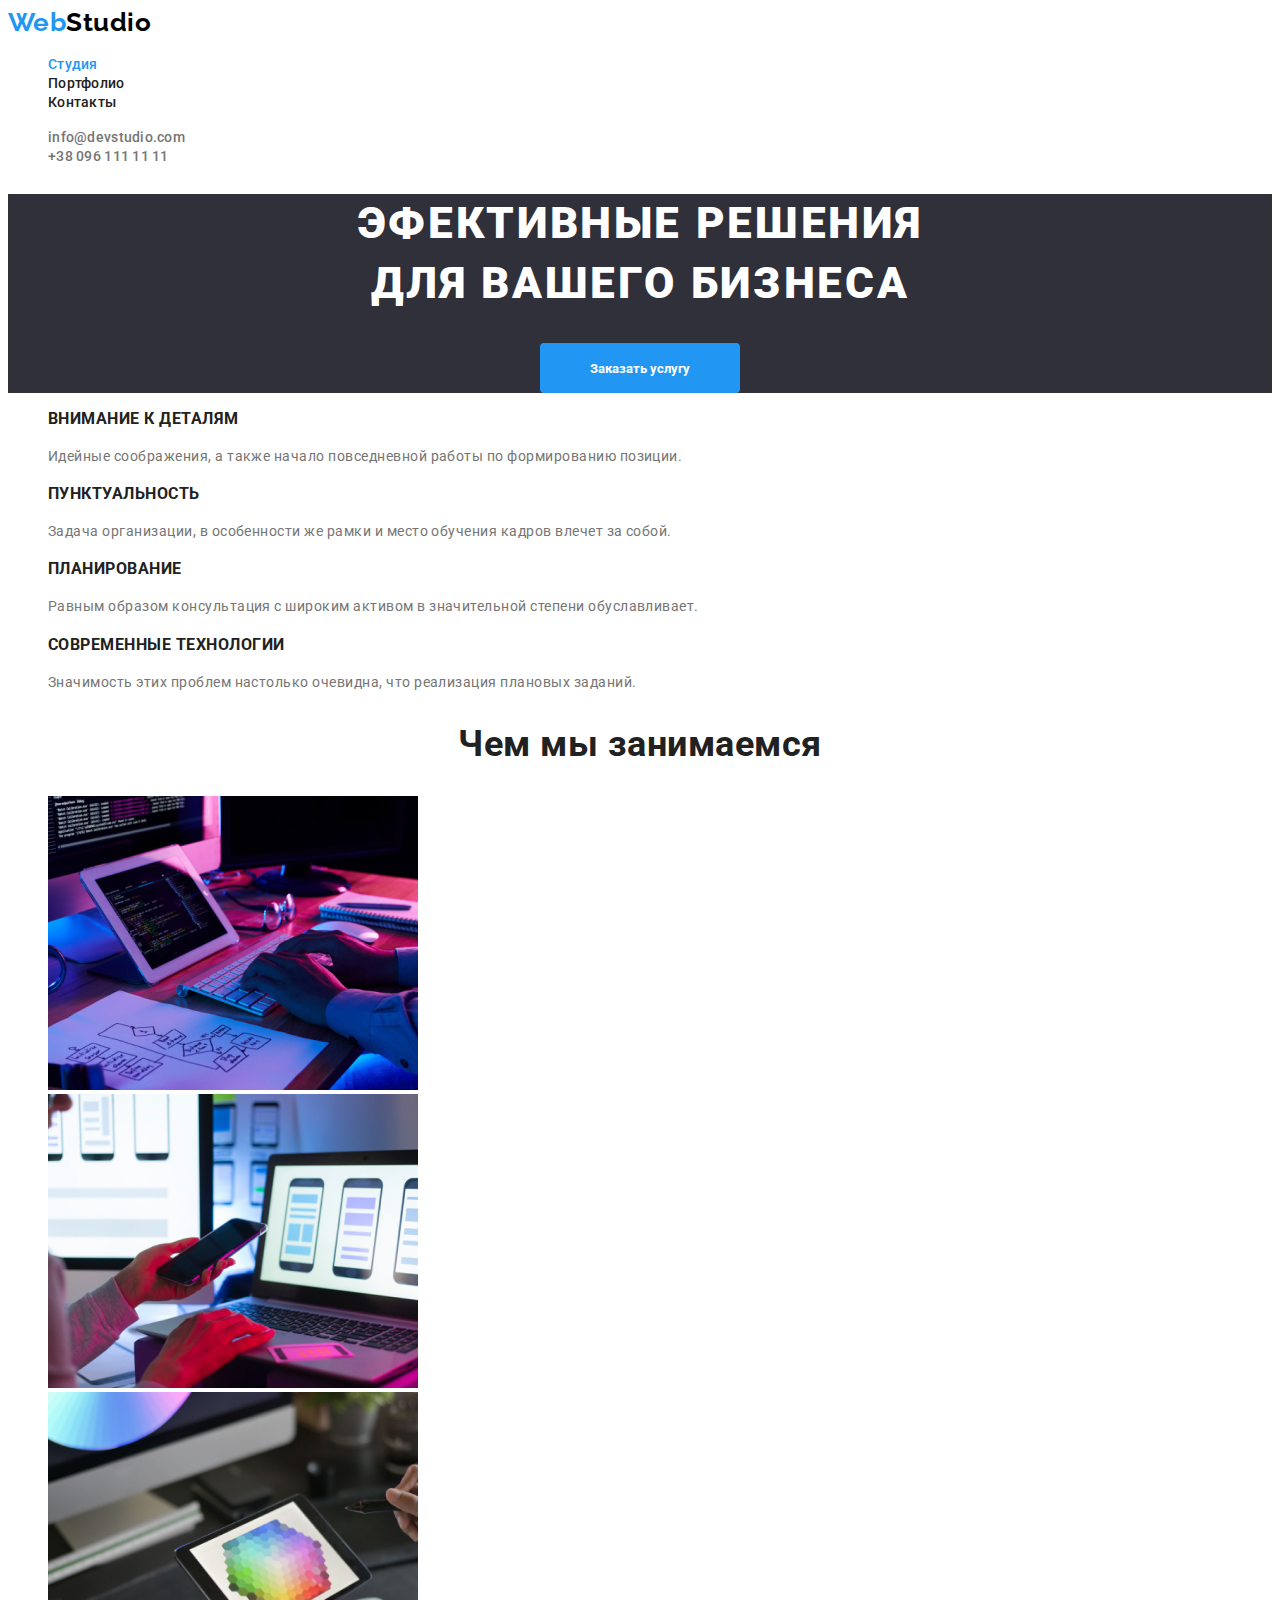
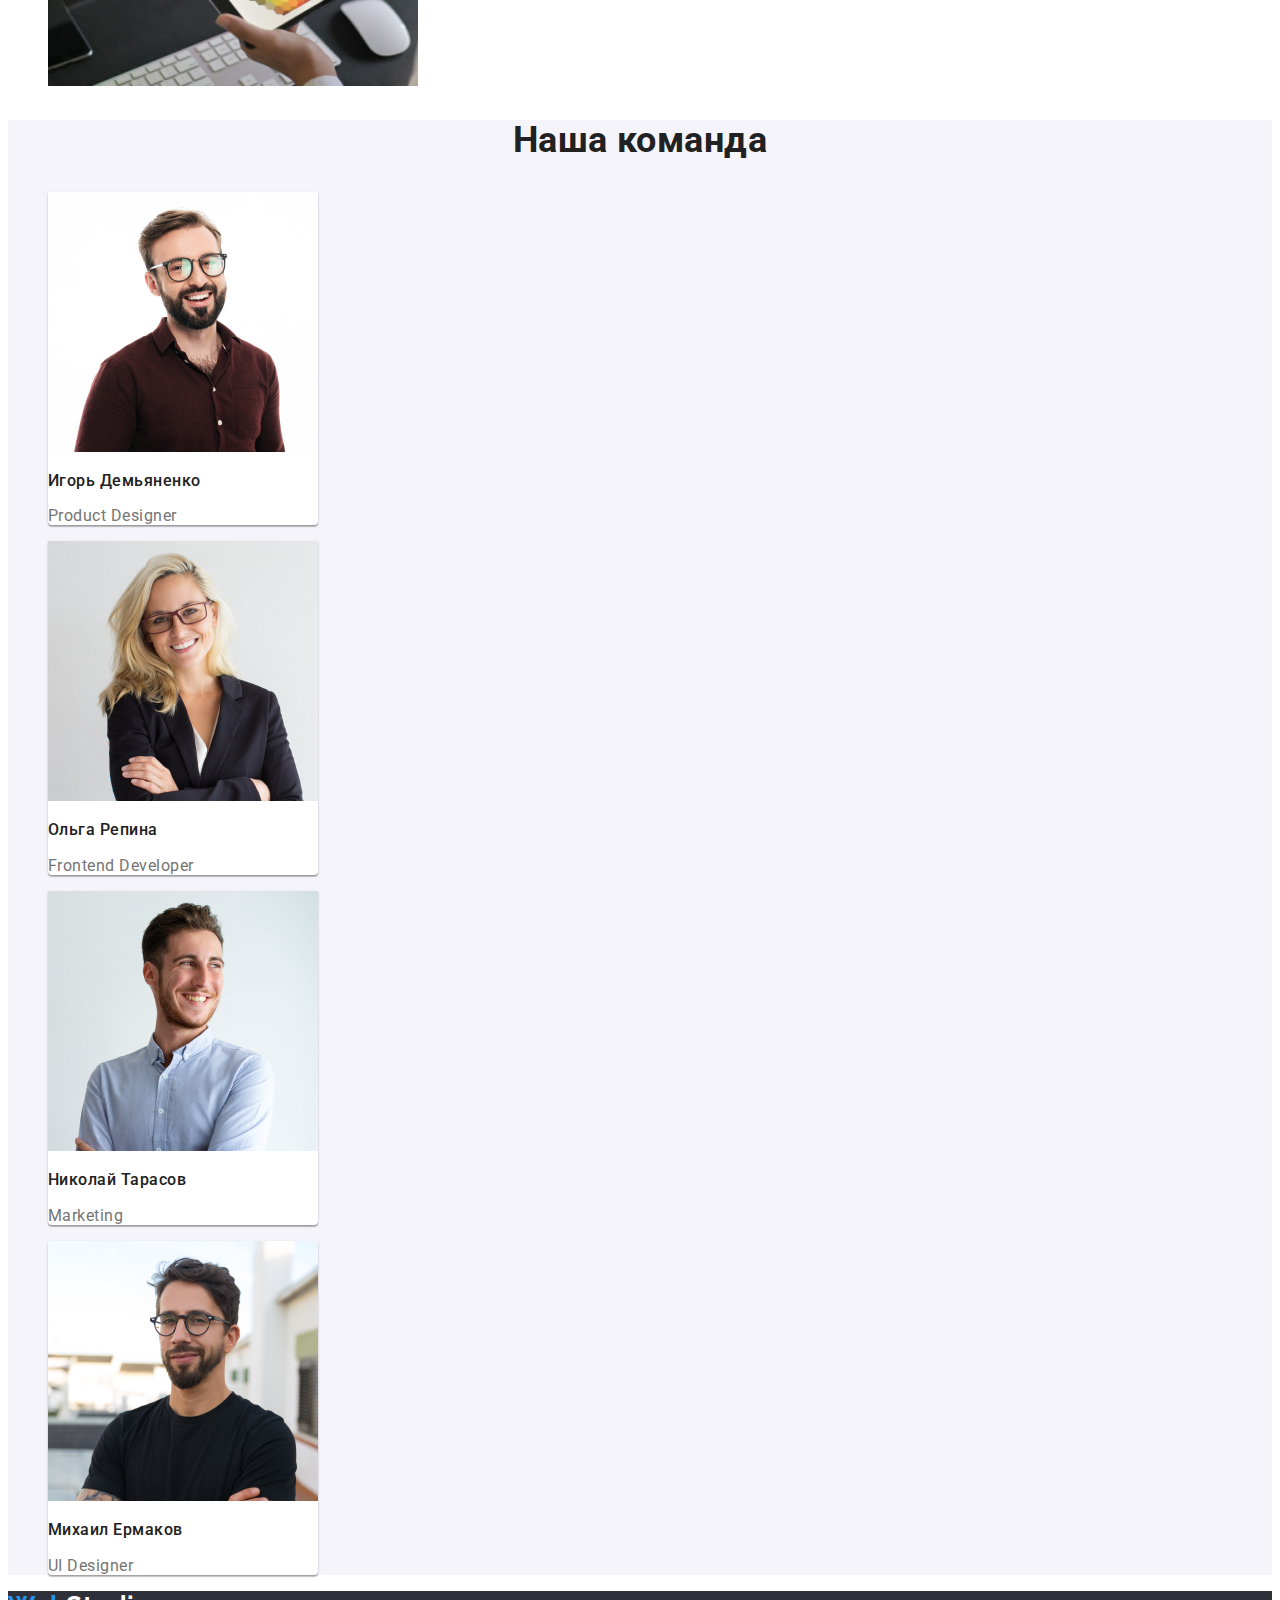
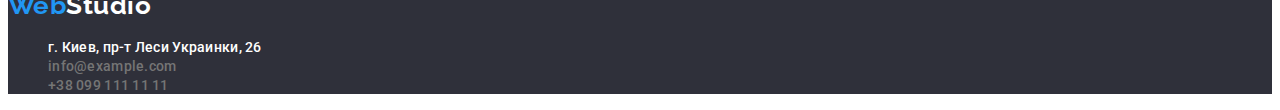
<file: index.html>
<!DOCTYPE html>
<html lang="ru">

<head>
    <meta charset="UTF-8">
    <title>Document</title>
    <link rel="preconnect" href="https://fonts.googleapis.com">
    <link rel="preconnect" href="https://fonts.gstatic.com" crossorigin>
    <link href="https://fonts.googleapis.com/css2?family=Raleway:wght@700&family=Roboto:wght@400;500;700;900&display=swap" rel="stylesheet">
    <link rel="stylesheet" href="./css/styles.css">
</head>

<!--Шапка сайта-->

<body>
    <header>
        <nav>
            <a href="" class="header-logo" lang="en">Web<span class="span-first">Studio</span> </a>

            <ul class="site-nav">
                <li><a href="" class="current"> Студия </a></li>
                <li><a href="./portfolio.html"> Портфолио </a></li>
                <li><a href=""> Контакты </a></li>
            </ul>
        </nav>

        <ul class="contact-nav">
            <li><a href="mailto:info@devstudio.com"> info@devstudio.com </a></li>
            <li><a href="tel:+380961111111"> +38 096 111 11 11 </a></li>

        </ul>

    </header>
    <main>
        <section class="hero">
            <h1 class="hero-title">ЭФЕКТИВНЫЕ РЕШЕНИЯ<br /> ДЛЯ ВАШЕГО БИЗНЕСА</h1>
            <button type="button" class="button">Заказать услугу</button>
        </section>
        <section class="section-benefits">
            <h2 class="benefits-title" hidden>Преимущества</h2>
            <ul>
                <li>
                    <h3 class="benefits-title">Внимание к деталям</h3>
                    <p>Идейные соображения, а также начало повседневной работы по формированию позиции.</p>
                </li>
                <li>
                    <h3 class="benefits-title">Пунктуальность</h3>
                    <p>Задача организации, в особенности же рамки и место обучения кадров влечет за собой.</p>
                </li>
                <li>
                    <h3 class="benefits-title">Планирование</h3>
                    <p>Равным образом консультация с широким активом в значительной степени обуславливает.</p>
                </li>
                <li>
                    <h3 class="benefits-title">Современные технологии</h3>
                    <p>Значимость этих проблем настолько очевидна, что реализация плановых заданий.</p>
                </li>
            </ul>
        </section>
        <section class="section-features">
            <h2 class="features-title">Чем мы занимаемся</h2>
            <ul>
                <li>
                    <img src="./images/img-1.jpg" alt="разработка" width="370" />
                </li>
                <li>
                    <img src="./images/img-2.jpg" alt="организация" width="370" />
                </li>
                <li>
                    <img src="./images/img-3.jpg" alt="дизайн" width="370" />
                </li>
            </ul>
        </section>
        <section class="section-team">
            <h2 class="team-title"> Наша команда </h2>
            <ul class="team-list">
                <li class="border">
                    <img src="./images/img-4.jpg" alt="Product Designer" width="270" />

                    <h3 class="title">Игорь Демьяненко</h3>
                    <p>Product Designer</p>

                </li>
                <li class="border">
                    <img src="./images/img-5.jpg" alt="Frontend Developer" width="270" />

                    <h3 class="title">Ольга Репина</h3>
                    <p>Frontend Developer</p>

                </li>
                <li class="border">
                    <img src="./images/img-6.jpg" alt="Marketing" width="270" />

                    <h3 class="title">Николай Тарасов</h3>
                    <p>Marketing</p>

                </li>
                <li class="border">
                    <img src="./images/img-7.jpg" alt="UI Designer" width="270" />

                    <h3 class="title">Михаил Ермаков</h3>
                    <p>UI Designer</p>

                </li>
            </ul>
        </section>
    </main>
    <footer class="section-footer">
        <a href="" class="footer-logo">
            Web<span class="span-second">Studio</span> 
        </a>
        <address>
            <ul class="contact-nav">
                <li><a href="" class="maps">г. Киев, пр-т Леси Украинки, 26</a></li>
                <li><a href="mailto:info@devstudio.com"> info@example.com</a></li>
                <li><a href="tel:+380991111111"> +38 099 111 11 11</a></li>
            </ul>
        </address>
    </footer>
</body>

</html>
</file>
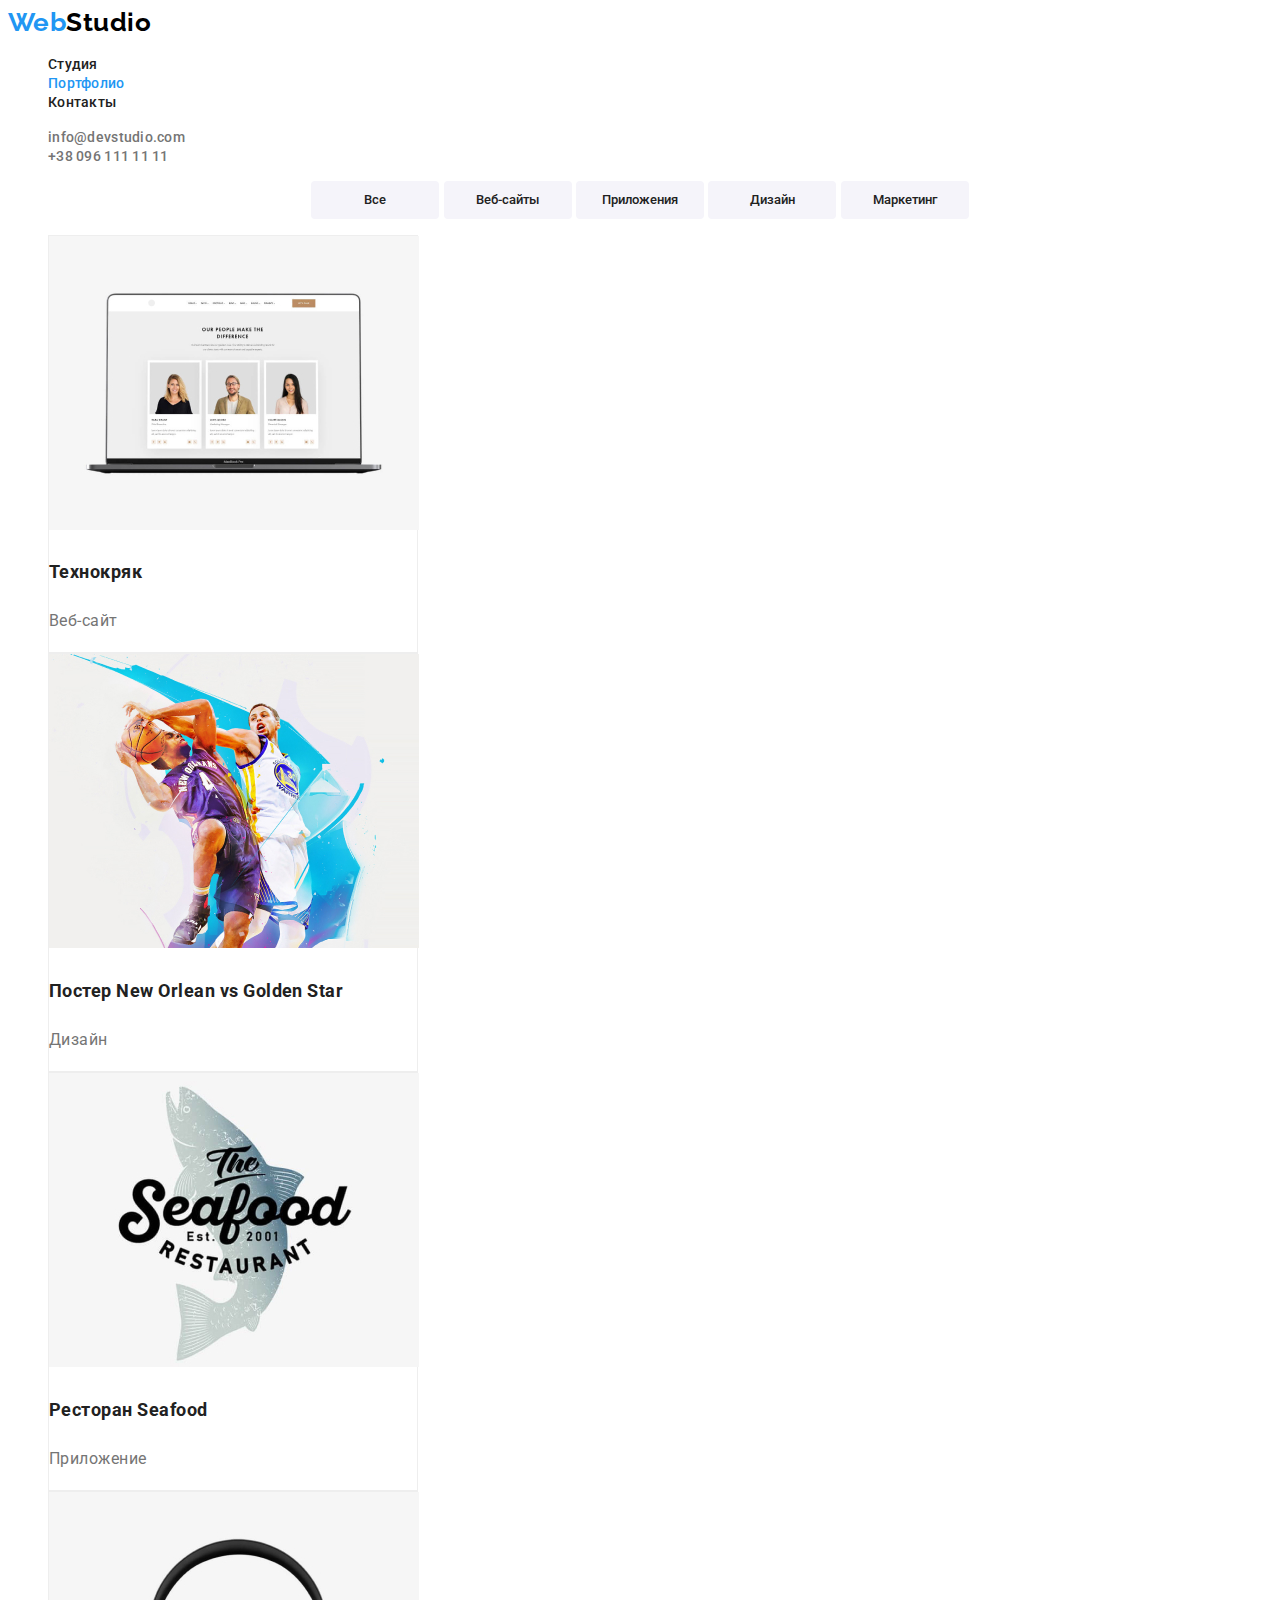
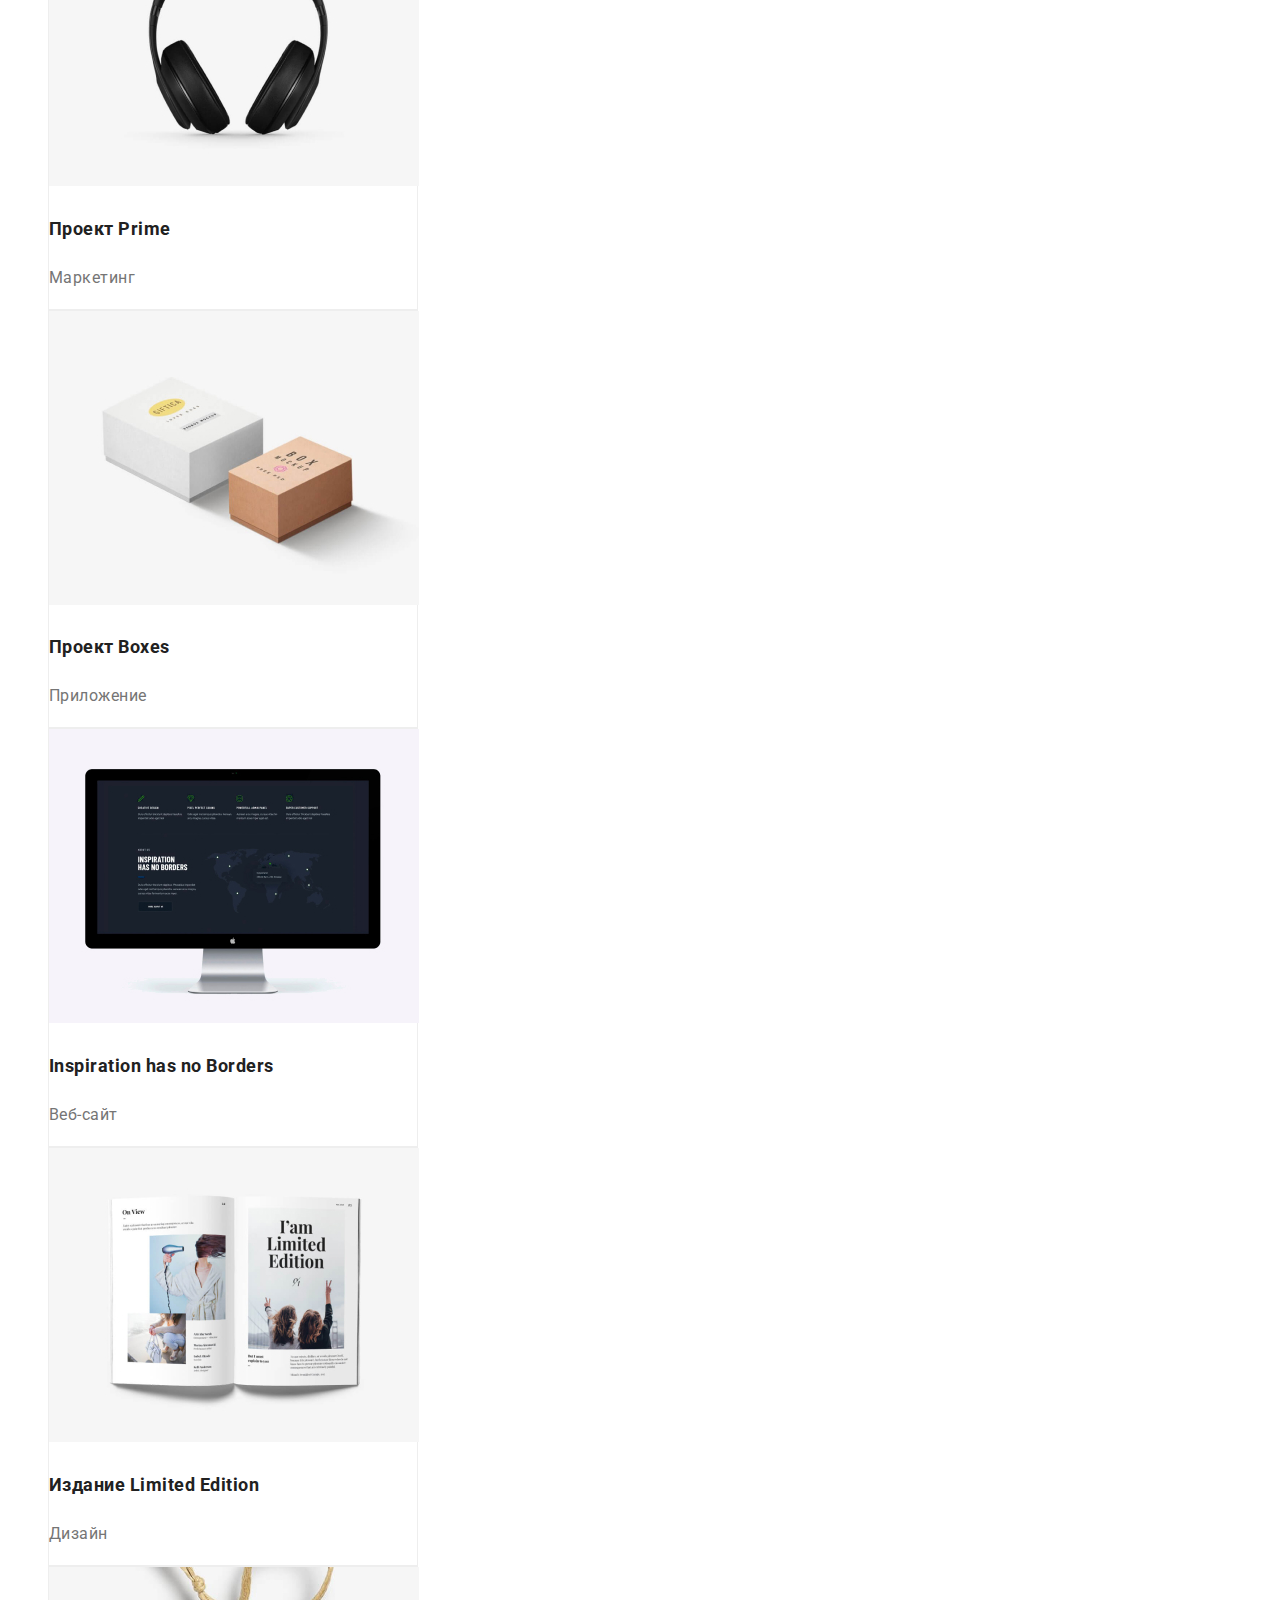
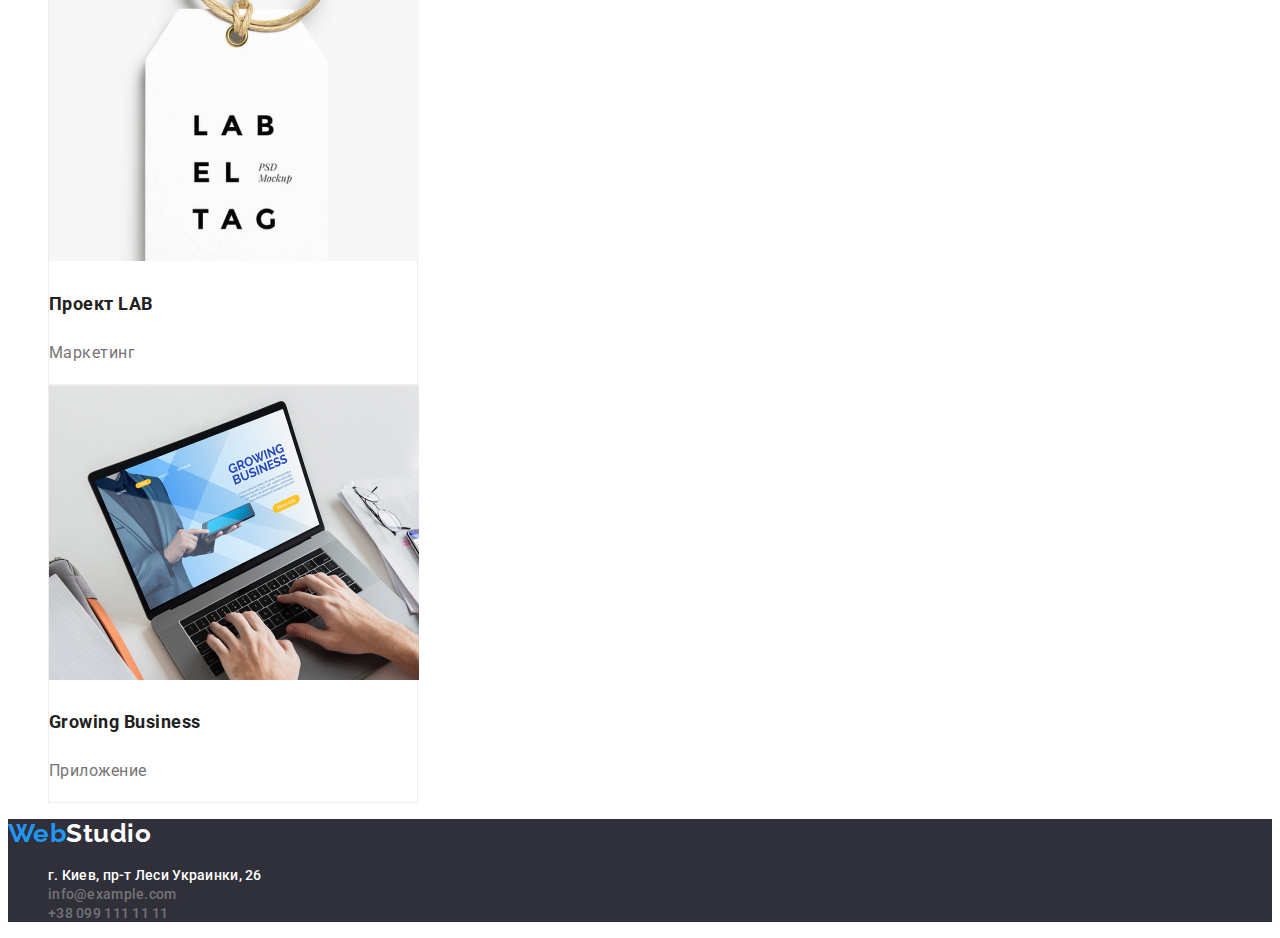
<file: portfolio.html>
<!DOCTYPE html>
<html lang="ru">

<head>
    <meta charset="UTF-8">
    <title>Document</title>
    <link rel="preconnect" href="https://fonts.googleapis.com">
    <link rel="preconnect" href="https://fonts.gstatic.com" crossorigin>
    <link href="https://fonts.googleapis.com/css2?family=Raleway:wght@700&family=Roboto:wght@400;500;700;900&display=swap" rel="stylesheet">
    <link rel="stylesheet" href="./css/styles.css">
</head>
<!--Шапка сайта-->

<body>
    <header>
        <nav>
            <a href="" class="header-logo" lang="en"> Web<span class="span-first">Studio</span> </a>

            <ul class="site-nav">
                <li><a href="./index.html"> Студия </a></li>
                <li><a href="" class="current"> Портфолио </a></li>
                <li><a href=""> Контакты </a></li>
            </ul>
        </nav>
        <address>
            <ul  class="contact-nav">
                <li><a href="mailto:info@devstudio.com"> info@devstudio.com </a></li>
                <li><a href="tel:+380961111111"> +38 096 111 11 11 </a></li>

            </ul>
        </address>
    </header>
    <main>
        <section class="primary-button">
            <h2 hidden>navigation</h2>
            <button type="button" class="button-title">Все</button>
            <button type="button" class="button-title">Веб-сайты</button>
            <button type="button" class="button-title">Приложения</button>
            <button type="button" class="button-title">Дизайн</button>
            <button type="button" class="button-title">Маркетинг</button>
        </section>
        <section class="portfolio-navigation">
            <ul>
                <li class="border-primary">
                    <img src="./images/img-8.jpg" alt="Веб-сайт" width="370" />

                    <h2 class="navigation-title">Технокряк</h2>
                    <p class="navigation">Веб-сайт</p>

                </li>
                <li class="border-primary">
                    <img src="./images/img-9.jpg" alt="Дизайн" width="370" />

                    <h2 class="navigation-title">Постер New Orlean vs Golden Star</h2>
                    <p class="navigation">Дизайн</p>

                </li>
                <li class="border-primary">
                    <img src="./images/img-10.jpg" alt="Приложение" width="370" />

                    <h2 class="navigation-title">Ресторан Seafood</h2>
                    <p class="navigation">Приложение</p>

                </li>
                <li class="border-primary">
                    <img src="./images/img-11.jpg" alt="Маркетинг" width="370" />

                    <h2 class="navigation-title">Проект Prime</h2>
                    <p class="navigation">Маркетинг</p>

                </li>
                <li class="border-primary">
                    <img src="./images/img-12.jpg" alt="Приложение" width="370" />

                    <h2 class="navigation-title">Проект Boxes</h2>
                    <p class="navigation">Приложение</p>

                </li>
                <li class="border-primary">
                    <img src="./images/img-13.jpg" alt="Веб-сайт" width="370" />

                    <h2 class="navigation-title">Inspiration has no Borders</h2>
                    <p class="navigation">Веб-сайт</p>

                </li>
                <li class="border-primary">
                    <img src="./images/img-14.jpg" alt="Дизайн" width="370" />

                    <h2 class="navigation-title">Издание Limited Edition</h2>
                    <p class="navigation">Дизайн</p>

                </li>
                <li class="border-primary">
                    <img src="./images/img-15.jpg" alt="Маркетинг" width="370" />

                    <h2 class="navigation-title">Проект LAB</h2>
                    <p class="navigation">Маркетинг</p>

                </li>
                <li class="border-primary">
                    <img src="./images/img-16.jpg" alt="Приложение" width="370" />

                    <h2 class="navigation-title">Growing Business</h2>
                    <p class="">Приложение</p>

                </li>
            </ul>
        </section>
    </main>
    <footer class="section-footer">
        <a href="" class="footer-logo"> Web<span class="span-second">Studio</span> 
        </a>
        <address>
            <ul class="contact-nav">
                <li><a href="" class="maps">г. Киев, пр-т Леси Украинки, 26</a></li>
                <li><a href="mailto:info@devstudio.com"> info@example.com</a></li>
                <li><a href="tel:+380991111111"> +38 099 111 11 11</a></li>
            </ul>
        </address>
    </footer>
</body>

</html>
</file>
<file: css/styles.css>
:root {
    --primary-text-color: #212121;
    --title-text-color: #757575;
    --accent-color: #2196f3;
    --background-color: #FFFFFF;
    --fon-section-first-color: #2F303A;
    --fon-section-second-color: #E5E5E5;
    --fon-section-third-color: #F5F4FA;
    --logo-first-color: #2196F3;
    --logo-second-color: #000000;
}


/*  Общие стили */

body {
    background-color: var(--background-color);
    color: var(--title-text-color);
    font-family: Roboto, sans-serif;
    letter-spacing: 0.03em;
}

.header-logo {
    color: var(--accent-color);
    font-family: Raleway, cursive;
    font-weight: bold;
    font-size: 26px;
    line-height: 1.14;
}

.footer-logo {
    color: var(--accent-color);
    font-family: Raleway, cursive;
    font-weight: bold;
    font-size: 26px;
    line-height: 1.14;
}

.span-first {
    color: var(--logo-second-color);
    font-family: Raleway, cursive;
    font-weight: bold;
    font-size: 26px;
    line-height: 1.14;
}

.span-second {
    color: var(--background-color);
    font-family: Raleway, cursive;
    font-weight: bold;
    font-size: 26px;
    line-height: 1.14;
}

ul {
    list-style: none;
}

a {
    text-decoration: none;
}

ul,
ol {
    text-decoration: none;
}


/* site-nav */

.site-nav a {
    color: var(--primary-text-color);
    font-weight: 500;
    font-size: 14px;
    line-height: 1.14;
    letter-spacing: 0.02em;
}

.site-nav a:hover,
.site-nav a:focus {
    color: var(--accent-color);
}

.site-nav .current {
    color: var(--accent-color);
}


/* contact-nav */

.contact-nav a {
    color: var(--title-text-color);
    font-style: normal;
    font-weight: 500;
    font-size: 14px;
    line-height: 1.14;
    letter-spacing: 0.02em;
}

.contact-nav a:hover,
.contact-nav a:focus {
    color: var(--accent-color);
}

.contact-nav .maps {
    color: var(--background-color);
}

.maps :hover,
.maps :focus {
    color: var(--accent-color);
}


/* Стили для файла index.html */


/* Hero */

.hero {
    background-color: var(--fon-section-first-color);
    text-align: center;
}

.hero-title {
    color: var(--background-color);
    font-style: normal;
    font-weight: 900;
    font-size: 44px;
    line-height: 1.36;
    letter-spacing: 0.06em;
}


/* Section */

.section-benefits {
    background-color: var(--background-color);
    font-weight: 400;
    font-size: 14px;
    line-height: 1.71;
}

.benefits-title {
    color: var(--primary-text-color);
    text-transform: uppercase;
    font-weight: 700;
    line-height: 1.14;
}

.section-features .features-title {
    color: var(--primary-text-color);
    font-style: normal;
    font-weight: 700;
    font-size: 36px;
    line-height: 1.16;
    text-align: center;
}

.section-team {
    background-color: var(--fon-section-third-color);
}

.section-team .team-title {
    color: var(--primary-text-color);
    font-style: normal;
    font-weight: bold;
    font-size: 36px;
    line-height: 1.16;
    text-align: center;
}

.team-list .title {
    color: var(--primary-text-color);
    font-weight: 500;
    font-size: 16px;
    line-height: 1.18;
}

.section-footer {
    background-color: var(--fon-section-first-color);
}


/* Button */

.button {
    color: var(--background-color);
    background-color: var(--accent-color);
    font-family: inherit;
    font-weight: 700;
    cursor: pointer;
    border: 0ch;
    width: 200px;
    height: 50px;
    border-radius: 4px;
}

.border {
    background: var(--background-color);
    width: 270px;
    box-shadow: 0px 1px 3px rgba(0, 0, 0, 0.12), 0px 1px 1px rgba(0, 0, 0, 0.14), 0px 2px 1px rgba(0, 0, 0, 0.2);
    border-radius: 0px 0px 4px 4px;
}


/* Стили для файла portfolio.html */

.button-title {
    color: var(--primary-text-color);
    background-color: var(--fon-section-third-color);
    font-family: inherit;
    font-weight: 500;
    width: 128px;
    height: 38px;
    cursor: pointer;
    border: 0ch;
    text-align: center;
    border-radius: 4px;
}

.primary-button {
    text-align: center;
    font-size: 16px;
    line-height: 1.62;
}

.button-title:hover,
.button-title:focus {
    color: var(--background-color);
    background-color: var(--accent-color);
    cursor: pointer;
    border: 0ch;
}

.portfolio-navigation {
    background-color: var(--background-color);
    font-size: 16px;
    line-height: 1.87;
}

.navigation-title {
    color: var(--primary-text-color);
    font-size: 18px;
    line-height: 2;
}

.portfolio-navigation .border-primary {
    background-color: var(--background-color);
    width: 370px;
    border: 1px solid #EEEEEE;
    box-sizing: border-box;
}


/*
основной текст  #212121 +
вторичный цвет текста #757575 +
цвет лого #2196F3 #000000
цвет фона заголовка и подвала #2F303A
средний цвет фона #E5E5E5
нижний цвет фона #F5F4FA
цвет наведения #2196F3 +*/
</file>
